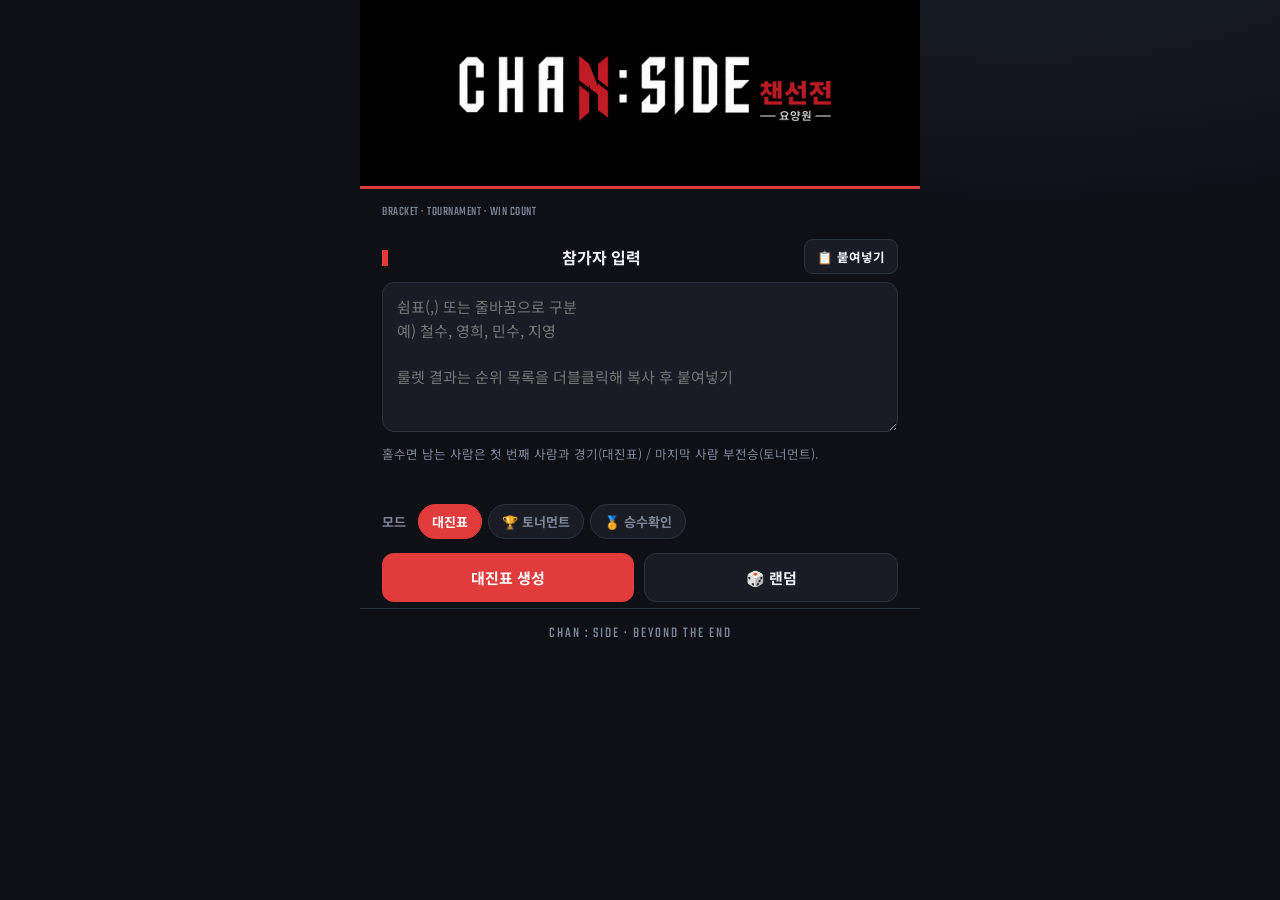
<file: index.html>
<!DOCTYPE html>
<html lang="ko">
<head>
<meta charset="UTF-8">
<meta name="viewport" content="width=device-width, initial-scale=1.0">
<title>CHAN:SIDE · 챈선전 순서</title>
<link rel="icon" href="[data-uri]">
<link rel="preconnect" href="https://fonts.googleapis.com">
<link rel="preconnect" href="https://fonts.gstatic.com" crossorigin>
<link href="https://fonts.googleapis.com/css2?family=Teko:wght@500;600;700&family=Noto+Sans+KR:wght@400;500;700;900&display=swap" rel="stylesheet">
<script src="https://cdn.sheetjs.com/xlsx-0.20.3/package/dist/xlsx.full.min.js"></script>
<style>
  :root{
    --bg:#0e1016; --panel:#191c24; --card:#20242e; --cardhi:#2a2f3b;
    --line:#2c3340; --red:#e23b3b; --reddk:#b82f2f; --gold:#e0a23b;
    --win:#2f9e5f; --text:#eef1f6; --muted:#7d8699;
  }
  *{box-sizing:border-box; margin:0; padding:0;}
  body{
    background:
      radial-gradient(1200px 500px at 80% -10%, #1a1f2b 0%, transparent 60%),
      var(--bg);
    color:var(--text); font-family:"Noto Sans KR",system-ui,sans-serif;
    min-height:100vh; display:flex; justify-content:center; padding:0;
  }
  .app{width:100%; max-width:560px; min-height:100vh; display:flex; flex-direction:column;}
  .disp{font-family:"Teko","Noto Sans KR",sans-serif;}

  /* 배너 */
  .banner{background:#000; text-align:center; padding:18px 0;}
  .banner img{max-width:78%; height:auto;}
  .banner .txtlogo{font-family:"Teko"; font-size:42px; font-weight:700; letter-spacing:1px;}
  .banner .txtlogo .c{color:var(--red);}
  .redbar{height:3px; background:var(--red);}

  .wrap{padding:0 22px;}
  .subtle{color:var(--muted); font-size:13px; letter-spacing:.5px; margin-top:14px;}
  .section{display:flex; align-items:center; gap:8px; margin:18px 0 8px; font-weight:700;}
  .section::before{content:"▍"; color:var(--red); font-size:16px;}
  .row-between{display:flex; justify-content:space-between; align-items:center; gap:8px;}

  textarea{
    width:100%; min-height:150px; resize:vertical; background:var(--panel);
    color:var(--text); border:1px solid var(--line); border-radius:12px;
    padding:12px 14px; font-size:15px; font-family:inherit; line-height:1.55;
  }
  textarea:focus{outline:none; border-color:var(--red);}
  .hint{color:var(--muted); font-size:12.5px; margin-top:8px; line-height:1.5;}
  .msg{font-size:13px; font-weight:700; min-height:20px; margin-top:6px;}

  /* 모드 라디오 */
  .modes{display:flex; align-items:center; gap:6px; margin:14px 0 4px; flex-wrap:wrap;}
  .modes .lbl{color:var(--muted); font-weight:700; font-size:13px; margin-right:6px;}
  .chip{
    padding:7px 13px; border-radius:20px; border:1px solid var(--line);
    background:var(--panel); color:var(--muted); font-weight:700; font-size:13px;
    cursor:pointer; user-select:none; transition:.15s;
  }
  .chip.on{background:var(--red); color:#fff; border-color:var(--red);}
  .chip.on.tour{background:var(--gold); border-color:var(--gold);}
  .chip.on.win{background:var(--gold); border-color:var(--gold);}

  /* 버튼 */
  .btns{display:flex; gap:10px; margin:14px 0 6px;}
  button.act{
    flex:1; padding:13px; border:none; border-radius:12px; cursor:pointer;
    font-family:inherit; font-size:15px; font-weight:700; color:#fff;
    transition:.15s; background:var(--red);
  }
  button.act:hover{filter:brightness(1.12);}
  button.ghost{background:var(--panel); color:var(--text); border:1px solid var(--line);}
  button.gold{background:var(--gold);}
  button.small{
    padding:7px 12px; font-size:12.5px; border-radius:9px; border:1px solid var(--line);
    background:var(--panel); color:var(--text); cursor:pointer; font-weight:700; font-family:inherit;
  }
  button.small:hover{background:var(--cardhi);}

  .foot{margin-top:auto; padding:14px; text-align:center; color:var(--muted);
        font-family:"Teko"; font-size:15px; letter-spacing:2px; border-top:1px solid var(--line);}

  /* 페이지 헤더 */
  .phead{display:flex; align-items:center; justify-content:space-between; padding:18px 22px 0;}
  .ptitle{font-family:"Teko"; font-size:34px; font-weight:700; line-height:1; margin:10px 0 2px;}
  .ptitle .ac{color:var(--red);} .ptitle .gd{color:var(--gold);}
  .titbar{height:3px; width:64px; background:var(--red); margin-bottom:10px;}
  .titbar.gold{background:var(--gold);}
  .pmode{font-family:"Teko"; font-size:20px; letter-spacing:1px;}

  /* 매치 카드 */
  .matches{padding:0 22px 16px;}
  .card{
    display:flex; align-items:stretch; background:var(--card);
    border:1px solid var(--cardhi); border-radius:12px; margin-bottom:9px;
    overflow:hidden; transition:border-color .15s;
  }
  .card:hover{border-color:var(--red);}
  .num{background:var(--red); color:#fff; font-family:"Teko"; font-size:20px; font-weight:700;
       min-width:44px; display:flex; align-items:center; justify-content:center;}
  .num.gold{background:var(--gold);}
  .body{flex:1; display:flex; align-items:center; justify-content:center; gap:12px; padding:13px 10px;}
  .side{flex:1; display:flex; flex-direction:column; align-items:center; gap:2px; cursor:default;}
  .name{font-family:"Teko","Noto Sans KR"; font-size:22px; font-weight:600; line-height:1.05; text-align:center;}
  .subcnt{font-size:11px; color:var(--muted); font-weight:700;}
  .side.left{align-items:flex-end;} .side.right{align-items:flex-start;}
  .vs{width:34px; flex:0 0 auto;}
  .vs img{width:100%; display:block;}
  .tag{align-self:center; color:var(--gold); font-size:11px; font-weight:700; padding-right:10px;}

  /* 선택 가능(토너/승수) */
  .pick .side{cursor:pointer; border-radius:8px; padding:6px 10px; transition:.12s;}
  .pick .side:hover{background:#2b3340;}
  .side.sel{background:var(--win)!important;}
  .side.sel .name{color:#fff;} .side.sel .subcnt{color:#dfffe9;}
  .side.lose .name{color:var(--muted);}

  .footbtns{padding:0 22px 22px; display:flex; flex-direction:column; gap:8px;}
  .champ{text-align:center; padding:46px 0 10px;}
  .champ .cup{font-size:60px;}
  .champ .w{font-family:"Teko"; color:var(--muted); font-size:20px; letter-spacing:3px; margin-top:6px;}
  .champ .nm{font-family:"Teko","Noto Sans KR"; color:var(--gold); font-size:42px; font-weight:700; margin-top:2px;}
  .savenote{color:var(--muted); font-size:11px; padding:0 22px 12px; line-height:1.5;}
  .hidden{display:none!important;}
</style>
</head>
<body>
<div class="app">

  <!-- ===== 입력 페이지 ===== -->
  <section id="inputPage">
    <div class="banner"><img src="[data-uri]" alt="CHAN:SIDE"></div>
    <div class="redbar"></div>
    <div class="wrap">
      <div class="subtle disp">BRACKET · TOURNAMENT · WIN COUNT</div>

      <div class="section row-between" style="margin-right:0;">
        <span>참가자 입력</span>
        <button class="small" onclick="pasteClip()">📋 붙여넣기</button>
      </div>
      <textarea id="names" placeholder="쉼표(,) 또는 줄바꿈으로 구분&#10;예) 철수, 영희, 민수, 지영&#10;&#10;룰렛 결과는 순위 목록을 더블클릭해 복사 후 붙여넣기"></textarea>
      <div class="hint">홀수면 남는 사람은 첫 번째 사람과 경기(대진표) / 마지막 사람 부전승(토너먼트).</div>
      <div class="msg" id="inMsg"></div>

      <div class="modes">
        <span class="lbl">모드</span>
        <span class="chip on" data-mode="bracket" onclick="setMode('bracket')">대진표</span>
        <span class="chip" data-mode="tourney" onclick="setMode('tourney')">🏆 토너먼트</span>
        <span class="chip" data-mode="wins" onclick="setMode('wins')">🏅 승수확인</span>
      </div>

      <div class="btns">
        <button class="act" id="goBtn" onclick="go(false)">대진표 생성</button>
        <button class="act ghost" onclick="go(true)">🎲 랜덤</button>
      </div>
    </div>
    <div class="foot disp">CHAN : SIDE · BEYOND THE END</div>
  </section>

  <!-- ===== 단판 대진표 ===== -->
  <section id="resultPage" class="hidden">
    <div class="phead">
      <button class="small" onclick="show('inputPage')">←  뒤로</button>
      <span class="pmode" id="resMode" style="color:var(--red)"></span>
    </div>
    <div class="wrap"><div class="ptitle">MATCH<span class="ac">UP</span></div><div class="titbar"></div></div>
    <div class="matches" id="resList"></div>
    <div class="footbtns" id="resFoot"></div>
  </section>

  <!-- ===== 토너먼트 ===== -->
  <section id="tourneyPage" class="hidden">
    <div class="phead">
      <button class="small" onclick="show('inputPage')">←  뒤로</button>
      <span class="pmode" id="tourRound" style="color:var(--gold)"></span>
    </div>
    <div class="wrap"><div class="ptitle">TOURNA<span class="gd">MENT</span></div><div class="titbar gold"></div>
      <div class="hint" id="tourHint"></div></div>
    <div class="matches" id="tourList"></div>
    <div class="footbtns" id="tourFoot"></div>
  </section>

  <!-- ===== 승수확인 ===== -->
  <section id="winsPage" class="hidden">
    <div class="phead">
      <button class="small" onclick="show('inputPage')">←  뒤로</button>
      <span>
        <button class="small" onclick="downloadXlsx()">📥 엑셀</button>
        <button class="small" onclick="resetWins()">🗑 초기화</button>
      </span>
    </div>
    <div class="wrap"><div class="ptitle">WIN<span class="gd">COUNT</span></div><div class="titbar gold"></div>
      <div class="hint" id="winHint">승자를 클릭하면 승수가 +1 되고 자동 저장됩니다.</div></div>
    <div class="matches" id="winList"></div>
    <div class="savenote">기록은 이 브라우저에 자동 저장돼요(localStorage). 엑셀로 받으려면 📥 엑셀 버튼.</div>
  </section>

</div>

<script>
/* ---------- 파서 ---------- */
function cleanEntry(line){
  let s = line.trim(); let rank = null;
  const m = s.match(/#\s*(\d+)\s*$/);
  if(m){ rank = parseInt(m[1],10); s = s.slice(0, m.index).trim(); }
  s = s.replace(/^[^\w가-힣A-Za-z0-9]+/, '').trim();      // 선두 기호(☆ } 등)
  s = s.replace(/^[A-Za-z]\s+(?=[가-힣])/, '').trim();    // 체크표시 오인식 글자
  return [s, rank];
}
function extractNames(raw){
  const lines = raw.split(/\r?\n/);
  let entries = [];
  if(lines.some(l => l.includes('\t'))){                 // TSV (룰렛 더블클릭 복사)
    for(const ln of lines){
      if(!ln.includes('\t')) continue;
      const cols = ln.split('\t');
      const rf = cols[0].trim();
      const name = (cols[1]||'').trim();
      if(!name || rf.toLowerCase()==='rank' || name.toLowerCase()==='name') continue;
      entries.push([/^\d+$/.test(rf)?parseInt(rf,10):null, name]);
    }
  } else {
    for(const chunk of raw.split(/[\n,]/)){
      const [name, rank] = cleanEntry(chunk);
      if(!name) continue;
      entries.push([rank, name]);
    }
  }
  if(entries.length && entries.every(e=>e[0]!==null)) entries.sort((a,b)=>a[0]-b[0]);
  return entries.map(e=>e[1]);
}
function makeBrackets(players){
  const matches=[]; const n=players.length;
  for(let i=0;i<Math.floor(n/2);i++) matches.push({a:players[2*i], b:players[2*i+1], rematch:false});
  if(n%2===1) matches.push({a:players[n-1], b:players[0], rematch:true});
  return matches;
}
function shuffle(a){ a=a.slice(); for(let i=a.length-1;i>0;i--){const j=Math.floor(Math.random()*(i+1));[a[i],a[j]]=[a[j],a[i]];} return a; }

/* ---------- 뷰 전환 ---------- */
const VS_SRC = "[data-uri]";
function show(id){
  ['inputPage','resultPage','tourneyPage','winsPage'].forEach(p=>{
    document.getElementById(p).classList.toggle('hidden', p!==id);
  });
  window.scrollTo(0,0);
}

let MODE='bracket';
function setMode(m){
  MODE=m;
  document.querySelectorAll('.chip').forEach(c=>{
    const on = c.dataset.mode===m;
    c.classList.toggle('on', on);
    c.classList.toggle('tour', m==='tourney');
    c.classList.toggle('win', m==='wins');
  });
  document.getElementById('goBtn').textContent =
    m==='tourney' ? '🏆 토너먼트 시작' : m==='wins' ? '🏅 승수확인 시작' : '대진표 생성';
}
function getPlayers(rand){
  let p = extractNames(document.getElementById('names').value);
  if(p.length<2){ flash('inMsg','⚠ 참가자를 2명 이상 입력하세요.', 'var(--red)'); return null; }
  return rand ? shuffle(p) : p;
}
function go(rand){
  const p = getPlayers(rand); if(!p) return;
  if(MODE==='tourney') startTourney(p, rand);
  else if(MODE==='wins') startWins(p);
  else renderResult(p, rand);
}
function flash(id,text,color){
  const el=document.getElementById(id); el.textContent=text; el.style.color=color||'var(--muted)';
  clearTimeout(el._t); el._t=setTimeout(()=>{el.textContent='';},2800);
}

/* ---------- 붙여넣기 ---------- */
async function pasteClip(){
  try{
    const t = await navigator.clipboard.readText();
    if(!t.trim()){ flash('inMsg','⚠ 클립보드가 비어있어요.','var(--red)'); return; }
    document.getElementById('names').value = extractNames(t).join('\n');
    flash('inMsg','✓ '+extractNames(t).length+'명 불러옴','var(--win)');
  }catch(e){ flash('inMsg','⚠ 붙여넣기 권한이 필요해요. (Ctrl+V로 직접 붙여넣기)','var(--red)'); }
}

/* ---------- VS 셀 ---------- */
function vsCell(){ return `<div class="vs"><img src="${VS_SRC}"></div>`; }

/* ---------- 단판 대진표 ---------- */
function renderResult(players, rand){
  document.getElementById('resMode').textContent = rand ? '🎲 RANDOM' : '↓ IN ORDER';
  const list = document.getElementById('resList'); list.innerHTML='';
  makeBrackets(players).forEach((m,i)=>{
    const card=document.createElement('div'); card.className='card';
    card.innerHTML=`<div class="num">${String(i+1).padStart(2,'0')}</div>
      <div class="body"><div class="side left"><div class="name">${esc(m.a)}</div></div>
      ${vsCell()}
      <div class="side right"><div class="name">${esc(m.b)}</div></div></div>
      ${m.rematch?'<div class="tag">↺ 홀수전</div>':''}`;
    list.appendChild(card);
  });
  const foot=document.getElementById('resFoot'); foot.innerHTML='';
  if(rand){
    const b=document.createElement('button'); b.className='act ghost'; b.textContent='🎲 다시 섞기';
    b.onclick=()=>{ const p=getPlayers(true); if(p) renderResult(p,true); }; foot.appendChild(b);
  }
  show('resultPage');
}

/* ---------- 토너먼트 ---------- */
let T = {round:0, matches:[], bye:null, players0:[]};
function startTourney(players, rand){ T.players0=players.slice(); T.round=0; startRound(players); }
function startRound(players){
  T.round++; T.matches=[]; T.bye=null;
  for(let i=0;i+1<players.length;i+=2) T.matches.push({a:players[i],b:players[i+1],winner:null});
  if(players.length%2===1) T.bye=players[players.length-1];
  renderTourney(); show('tourneyPage');
}
function roundName(n){ const t={2:'결승 · FINAL',4:'4강',8:'8강',16:'16강',32:'32강',64:'64강'};
  return t[n] || (n<=4?'4강':n+'명'); }
function renderTourney(){
  const numIn = T.matches.length*2 + (T.bye?1:0);
  document.getElementById('tourRound').textContent = `ROUND ${T.round} · ${roundName(numIn)}`;
  const list=document.getElementById('tourList'); list.innerHTML='';
  T.matches.forEach((m,i)=>{
    const card=document.createElement('div'); card.className='card pick';
    const aSel=m.winner==='a', bSel=m.winner==='b';
    card.innerHTML=`<div class="num">${String(i+1).padStart(2,'0')}</div>
      <div class="body">
        <div class="side left ${aSel?'sel':''} ${bSel?'lose':''}" data-i="${i}" data-k="a"><div class="name">${esc(m.a)}</div></div>
        ${vsCell()}
        <div class="side right ${bSel?'sel':''} ${aSel?'lose':''}" data-i="${i}" data-k="b"><div class="name">${esc(m.b)}</div></div>
      </div>`;
    list.appendChild(card);
  });
  if(T.bye){
    const c=document.createElement('div'); c.className='card';
    c.innerHTML=`<div class="num gold">${String(T.matches.length+1).padStart(2,'0')}</div>
      <div class="body"><div class="side"><div class="name" style="color:var(--gold)">${esc(T.bye)}</div>
      <div class="subcnt">부전승 · 자동 진출</div></div></div>`;
    list.appendChild(c);
  }
  list.querySelectorAll('.side[data-k]').forEach(el=>{
    el.onclick=()=>{ T.matches[+el.dataset.i].winner=el.dataset.k; renderTourney(); };
  });
  const decided = T.matches.every(m=>m.winner);
  const adv = T.matches.length + (T.bye?1:0);
  const foot=document.getElementById('tourFoot'); foot.innerHTML='';
  if(decided){
    document.getElementById('tourHint').textContent=`모든 경기 완료! (${adv}명 진출)`;
    document.getElementById('tourHint').style.color='var(--win)';
    const b=document.createElement('button'); b.className='act gold';
    b.textContent = adv===1 ? '🏆 우승 확정 보기' : '다음 라운드  →';
    b.onclick=nextRound; foot.appendChild(b);
  }else{
    const remain=T.matches.filter(m=>!m.winner).length;
    document.getElementById('tourHint').textContent=`승자를 클릭하세요  (남은 경기 ${remain})`;
    document.getElementById('tourHint').style.color='var(--muted)';
  }
}
function nextRound(){
  let adv=T.matches.map(m=> m.winner==='a'?m.a:m.b);
  if(T.bye) adv.push(T.bye);
  if(adv.length<=1) champion(adv[0]||'?'); else startRound(adv);
}
function champion(name){
  document.getElementById('tourRound').textContent='CHAMPION';
  document.getElementById('tourHint').textContent='토너먼트 종료 🎉';
  document.getElementById('tourHint').style.color='var(--gold)';
  document.getElementById('tourList').innerHTML=
    `<div class="champ"><div class="cup">🏆</div><div class="w">WINNER</div><div class="nm">${esc(name)}</div></div>`;
  const foot=document.getElementById('tourFoot'); foot.innerHTML='';
  const b1=document.createElement('button'); b1.className='act ghost'; b1.textContent='🔁 같은 인원으로 다시';
  b1.onclick=()=>startTourney(T.players0); foot.appendChild(b1);
  const b2=document.createElement('button'); b2.className='act'; b2.style.background='var(--panel)';
  b2.textContent='처음으로'; b2.onclick=()=>show('inputPage'); foot.appendChild(b2);
}

/* ---------- 승수확인 ---------- */
const WKEY='chanside_wins';
function loadWins(){ try{ return JSON.parse(localStorage.getItem(WKEY)||'{}'); }catch(e){ return {}; } }
function saveWins(w){ localStorage.setItem(WKEY, JSON.stringify(w)); }
let W = {wins:{}, matches:[]};
function startWins(players){
  W.wins = loadWins();
  W.matches = makeBrackets(players).map(m=>({a:m.a,b:m.b,rematch:m.rematch,sel:null}));
  renderWins(); show('winsPage');
}
function renderWins(){
  const list=document.getElementById('winList'); list.innerHTML='';
  W.matches.forEach((m,i)=>{
    const aSel=m.sel==='a', bSel=m.sel==='b';
    const card=document.createElement('div'); card.className='card pick';
    card.innerHTML=`<div class="num">${String(i+1).padStart(2,'0')}</div>
      <div class="body">
        <div class="side left ${aSel?'sel':''}" data-i="${i}" data-k="a">
          <div class="name">${esc(m.a)}</div><div class="subcnt">${W.wins[m.a]||0}승</div></div>
        ${vsCell()}
        <div class="side right ${bSel?'sel':''}" data-i="${i}" data-k="b">
          <div class="name">${esc(m.b)}</div><div class="subcnt">${W.wins[m.b]||0}승</div></div>
      </div>${m.rematch?'<div class="tag">↺ 추가전</div>':''}`;
    list.appendChild(card);
  });
  list.querySelectorAll('.side[data-k]').forEach(el=>{ el.onclick=()=>pickWin(+el.dataset.i, el.dataset.k); });
}
function pickWin(i,k){
  const m=W.matches[i]; const name=m[k];
  if(m.sel===k){ W.wins[name]=Math.max(0,(W.wins[name]||0)-1); m.sel=null; }
  else{
    if(m.sel){ const pn=m[m.sel]; W.wins[pn]=Math.max(0,(W.wins[pn]||0)-1); }
    W.wins[name]=(W.wins[name]||0)+1; m.sel=k;
  }
  saveWins(W.wins); renderWins();
}
function downloadXlsx(){
  const w = loadWins();
  const data=[['이름','승수'], ...Object.entries(w)];
  const ws=XLSX.utils.aoa_to_sheet(data);
  const wb=XLSX.utils.book_new(); XLSX.utils.book_append_sheet(wb,ws,'승수');
  XLSX.writeFile(wb,'승수.xlsx');
}
function resetWins(){
  if(!confirm('모든 승수 기록을 초기화할까요?')) return;
  W.wins={}; W.matches.forEach(m=>m.sel=null); saveWins(W.wins); renderWins();
  document.getElementById('winHint').textContent='모든 승수 기록을 초기화했습니다.';
}

function esc(s){ return String(s).replace(/[&<>"']/g, c=>({'&':'&amp;','<':'&lt;','>':'&gt;','"':'&quot;',"'":'&#39;'}[c])); }
document.getElementById('names').addEventListener('keydown', e=>{ if(e.ctrlKey&&e.key==='Enter') go(false); });
</script>
</body>
</html>
</file>
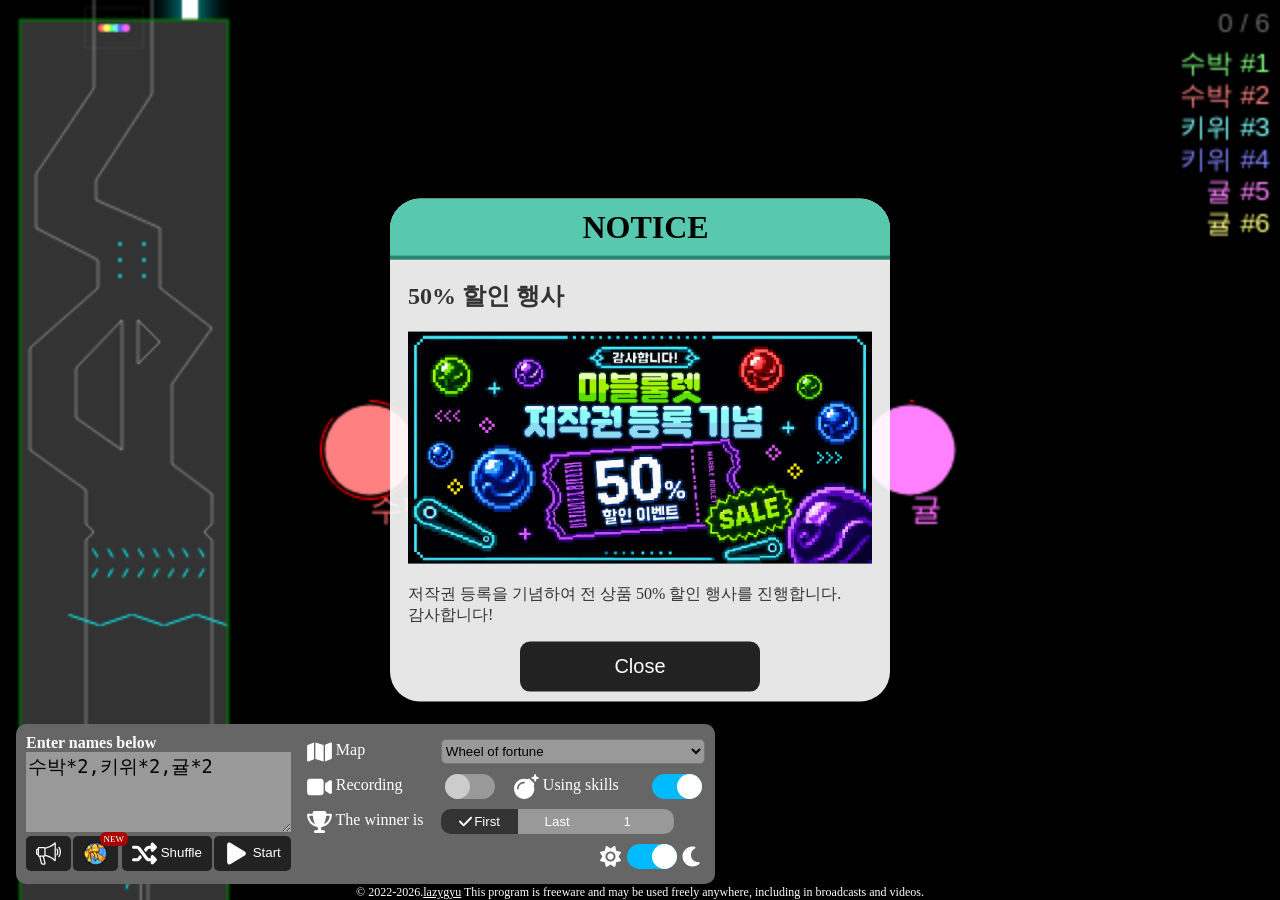
<file: roulette/index.html>
<!DOCTYPE html><html lang=en><script type=importmap>{"imports":{"2rDQN":"./Box2D.simd.dd31b167.wasm","8BShk":"./Box2D.simd.13a3a125.js","9DwmV":"./kkwak.673a610d.png","9YLvj":"./waldokun.7e88dd59.png","cdgIR":"./chamru.d6926a56.png","fkRhi":"./junyoop.d27f0cbf.png","h7cmx":"./Box2D.b9b16b27.wasm","ilUZb":"./Box2D.4b04ba8e.js","juMvj":"./ff.7fdc9e82.svg","lfSvD":"./kubin.f3647b70.png"}}</script><meta charset=UTF-8><meta http-equiv=X-UA-Compatible content="ie=edge"><title>Marble Roulette</title><meta name=viewport content="width=device-width, initial-scale=1.0"><link rel=apple-touch-icon sizes=57x57 href=apple-icon-57x57.5ecd1650.png><link rel=apple-touch-icon sizes=60x60 href=apple-icon-60x60.b46a75af.png><link rel=apple-touch-icon sizes=72x72 href=apple-icon-72x72.4726ed35.png><link rel=apple-touch-icon sizes=76x76 href=apple-icon-76x76.72dbc1e1.png><link rel=apple-touch-icon sizes=114x114 href=apple-icon-114x114.6cefcd75.png><link rel=apple-touch-icon sizes=120x120 href=apple-icon-120x120.462d8e84.png><link rel=apple-touch-icon sizes=144x144 href=apple-icon-144x144.36ef70f8.png><link rel=apple-touch-icon sizes=152x152 href=apple-icon-152x152.1f1d2b56.png><link rel=apple-touch-icon sizes=180x180 href=apple-icon-180x180.33666671.png><link rel=icon type=image/png sizes=192x192 href=android-icon-192x192.6c0734fc.png><link rel=icon type=image/png sizes=32x32 href=favicon-32x32.b3414860.png><link rel=icon type=image/png sizes=96x96 href=favicon-96x96.b086bd80.png><link rel=icon type=image/png sizes=16x16 href=favicon-16x16.b88a3ef4.png><link rel=manifest href=assets/manifest.webmanifest><meta name=msapplication-TileColor content=#ffffff><meta name=msapplication-TileImage content=ms-icon-144x144.e402ee4a.png><meta name=theme-color content=#ffffff><meta name=description content="A lucky draw by dropping marbles, made by lazygyu"><meta property=og:url content=https://lazygyu.github.io/roulette/><meta property=og:title content="Marble Roulette"><meta property=og:description content="A lucky draw by dropping marbles, made by lazygyu"><meta property=og:site_name content=lazygyu.github.io><meta property=og:type content=website><link rel=stylesheet href=_roulette_build.0b259371.css><body>
<script type=module src=_roulette_build.dc0a321f.js></script>
<script>function gtag(){dataLayer.push(arguments)}function getNames(){return document.querySelector("#in_names").value.trim().split(/[,\r\n]/g).map(e=>e.trim()).filter(e=>!!e)}function parseName(e){let t=/(\/\d+)/,n=/(\*\d+)/,o=t.test(e),i=n.test(e),a=/^\s*([^\/*]+)?/.exec(e)[1];return{name:a,weight:o?parseInt(t.exec(e)[1].replace("/","")):1,count:i?parseInt(n.exec(e)[1].replace("*","")):1}}function getReady(){let e=getNames();switch(window.roulette.setMarbles(e),ready=e.length>0,localStorage.setItem("mbr_names",e.join(",")),winnerType){case"first":setWinnerRank(1);break;case"last":setWinnerRank(window.roulette.getCount())}}function setWinnerRank(e){document.querySelector("#in_winningRank").value=e,window.options.winningRank=e-1,window.roulette.setWinningRank(window.options.winningRank),"first"===winnerType?(document.querySelector(".btn-first-winner").classList.toggle("active",!0),document.querySelector(".btn-last-winner").classList.toggle("active",!1),document.querySelector("#in_winningRank").classList.toggle("active",!1)):"last"===winnerType?(document.querySelector(".btn-first-winner").classList.toggle("active",!1),document.querySelector(".btn-last-winner").classList.toggle("active",!0),document.querySelector("#in_winningRank").classList.toggle("active",!1)):"custom"===winnerType&&(document.querySelector(".btn-first-winner").classList.toggle("active",!1),document.querySelector(".btn-last-winner").classList.toggle("active",!1),document.querySelector("#in_winningRank").classList.toggle("active",!0))}window.dataLayer=window.dataLayer||[],gtag("js",new Date),gtag("config","G-5899C1DJM0");let ready=!1,winnerType="first";function initialize(){let e;if(!window.roulette||!window.roulette.isReady){console.log("does not loaded yet"),setTimeout(initialize,100);return}console.log("initializing start");let t=new URLSearchParams(window.location.search).get("names");if(t)document.querySelector("#in_names").value=t.replace(/,/g,"\n");else{let e=localStorage.getItem("mbr_names");e&&(document.querySelector("#in_names").value=e)}document.querySelector("#in_names").addEventListener("input",()=>{getReady()}),document.querySelector("#in_names").addEventListener("blur",()=>{let e=getNames(),t=new Set,n={};e.forEach(e=>{let o=parseName(e),i=o.weight>1?`${o.name}/${o.weight}`:o.name;t.has(i)||(t.add(i),n[i]=0),n[i]+=o.count});let o=[];Object.keys(n).forEach(e=>{n[e]>1?o.push(`${e}*${n[e]}`):o.push(e)});let i=document.querySelector("#in_names").value,a=o.join(",");i!==a&&(document.querySelector("#in_names").value=a,getReady())}),document.querySelector("#btnShuffle").addEventListener("click",()=>{getReady()}),document.querySelector("#btnStart").addEventListener("click",()=>{if(!ready)return;gtag&&gtag("event","start",{event_category:"roulette",event_label:"start",value:window.roulette.getCount()});let e=getNames().map(e=>{let t=parseName(e);return{name:t.name,count:t.count}});"u">typeof umami&&(umami.track("start",{count:window.roulette.getCount()}),e.forEach(e=>{umami.track("marble",{name:e.name,count:e.count})})),window.roulette.start(),document.querySelector("#settings").classList.add("hide"),document.querySelector("#donate").classList.add("hide")}),document.querySelector("#chkAutoRecording").addEventListener("change",e=>{window.options.autoRecording=e.target.matches(":checked"),window.roulette.setAutoRecording(window.options.autoRecording)}),document.querySelector("#chkSkill").addEventListener("change",e=>{window.options.useSkills=e.target.matches(":checked"),window.roulette.setWinningRank(window.options.winningRank)}),document.querySelector("#chkDarkMode").addEventListener("change",e=>{window.options.darkMode=e.target.matches(":checked"),window.roulette.setTheme(window.options.darkMode?"dark":"light"),document.documentElement.classList.toggle("light",!window.options.darkMode)}),document.querySelector("#in_winningRank").addEventListener("change",e=>{let t=parseInt(e.target.value,10);winnerType="custom",setWinnerRank(isNaN(t)?0:t)}),document.querySelector(".btn-last-winner").addEventListener("click",()=>{let e=window.roulette.getCount();winnerType="last",setWinnerRank(e)}),document.querySelector(".btn-first-winner").addEventListener("click",()=>{winnerType="first",setWinnerRank(1)}),window.roulette.addEventListener("goal",()=>{ready=!1,setTimeout(()=>{document.querySelector("#settings").classList.remove("hide"),document.querySelector("#donate").classList.remove("hide")},3e3)}),window.roulette.addEventListener("message",e=>{var t;let n;t=e.detail,(n=document.createElement("div")).classList.add("toast"),n.innerHTML=t,window.translateElement&&(console.log("try to translate"),window.translateElement(n)),document.body.appendChild(n),setTimeout(()=>{document.body.removeChild(n)},1200)});let n=document.querySelector("#btnToggleSettings"),o=document.querySelector(".collapsible-rows");n.addEventListener("click",()=>{o.classList.toggle("collapsed"),n.querySelector(".toggle-arrow").textContent=o.classList.contains("collapsed")?"▲":"▼"}),document.querySelector("#btnShuffle").click();let i=window.roulette.getMaps(),a=document.querySelector("#sltMap");i.forEach(e=>{let t=document.createElement("option");t.value=e.index,t.innerHTML=e.title,t.setAttribute("data-trans",""),window.translateElement(t),a.append(t)}),a.addEventListener("change",e=>{let t=e.target.value;window.roulette.setMap(t)});let r="lastViewedNotification",l=()=>{console.log("openNotice"),document.querySelector("#notice").style.display="flex"};document.querySelector("#closeNotice").addEventListener("click",()=>{document.querySelector("#notice").style.display="none",localStorage.setItem(r,"6")}),document.querySelector("#btnNotice").addEventListener("click",()=>{l()}),console.log("lastViewed",e=localStorage.getItem(r)),(null===e||6>Number(e))&&l()}document.addEventListener("DOMContentLoaded",()=>{initialize()});</script>
<div id=settings class=settings>
  <div class=right>
    <button id=btnToggleSettings class=btn-toggle-settings>
      <span data-trans>Settings</span>
      <i class=toggle-arrow>▲</i>
    </button>
    <div class="collapsed collapsible-rows">
      <div class=row>
        <label for=sltMap>
          <i class="icon map"></i>
          <span data-trans>Map</span>
        </label>
        <select id=sltMap></select>
      </div>
      <div class="row row-toggles">
        <div class=toggle-item>
          <label for=chkAutoRecording>
            <i class="icon record"></i>
            <span data-trans>Recording</span>
          </label>
          <input type=checkbox id=chkAutoRecording>
        </div>
        <div class=toggle-item>
          <label for=chkSkill>
            <i class="bomb icon"></i>
            <span data-trans>Using skills</span>
          </label>
          <input type=checkbox id=chkSkill checked>
        </div>
      </div>
      <div class=row>
        <label>
          <i class="icon trophy"></i>
          <span data-trans>The winner is</span>
        </label>
        <div class=btn-group>
          <button class="active btn-first-winner btn-winner" data-trans>First</button>
          <button class="btn-last-winner btn-winner" data-trans>Last</button>
          <input type=number id=in_winningRank value=1 min=1>
        </div>
      </div>
      <div class="row row-theme">
        <div class=theme>
          <i class="icon sun"></i>
          <input type=checkbox id=chkDarkMode checked>
          <i class="icon moon"></i>
        </div>
      </div>
    </div>
  </div>
  <div class=left>
    <h3 data-trans>Enter names below</h3>
    <textarea id=in_names placeholder="Input names separated by commas or line feed here" data-trans=placeholder>수박*2,키위*2,귤*2</textarea>
    <div class=actions>
      <button id=btnNotice>
        <i class="icon megaphone"></i>
      </button>
      <a href=https://marblerouletteshop.com target=_blank id=btnShop class="btn new" title="MarbleRoulette Shop">
        <img src=marblerouletteshop.a506d1c2.png>
      </a>
      <div class=sep></div>
      <button id=btnShuffle>
        <i class="icon shuffle"></i>
        <span data-trans>Shuffle</span>
      </button>
      <button id=btnStart>
        <i class="icon play"></i>
        <span data-trans>Start</span>
      </button>
    </div>
  </div>
</div>
<div id=notice>
  <h1>Notice</h1>
  <div class=notice-body>
    <h2>50% 할인 행사</h2>
    <a href=https://marblerouletteshop.com/news/1>
      <img style=width:100% src=sale.98fee3c6.jpg>
    </a>
    <p>
      저작권 등록을 기념하여 전 상품 50% 할인 행사를 진행합니다.<br>
      감사합니다!
    </p>
  </div>
  <div class=notice-action>
    <button id=closeNotice data-trans>Close</button>
  </div>
</div>
<div class=copyright>© 2022-2026.<a href=https://lazygyu.net target=_blank>lazygyu</a> <span data-trans>This program is freeware and may be used freely anywhere, including in broadcasts and videos.</span>
</div>
</file>
